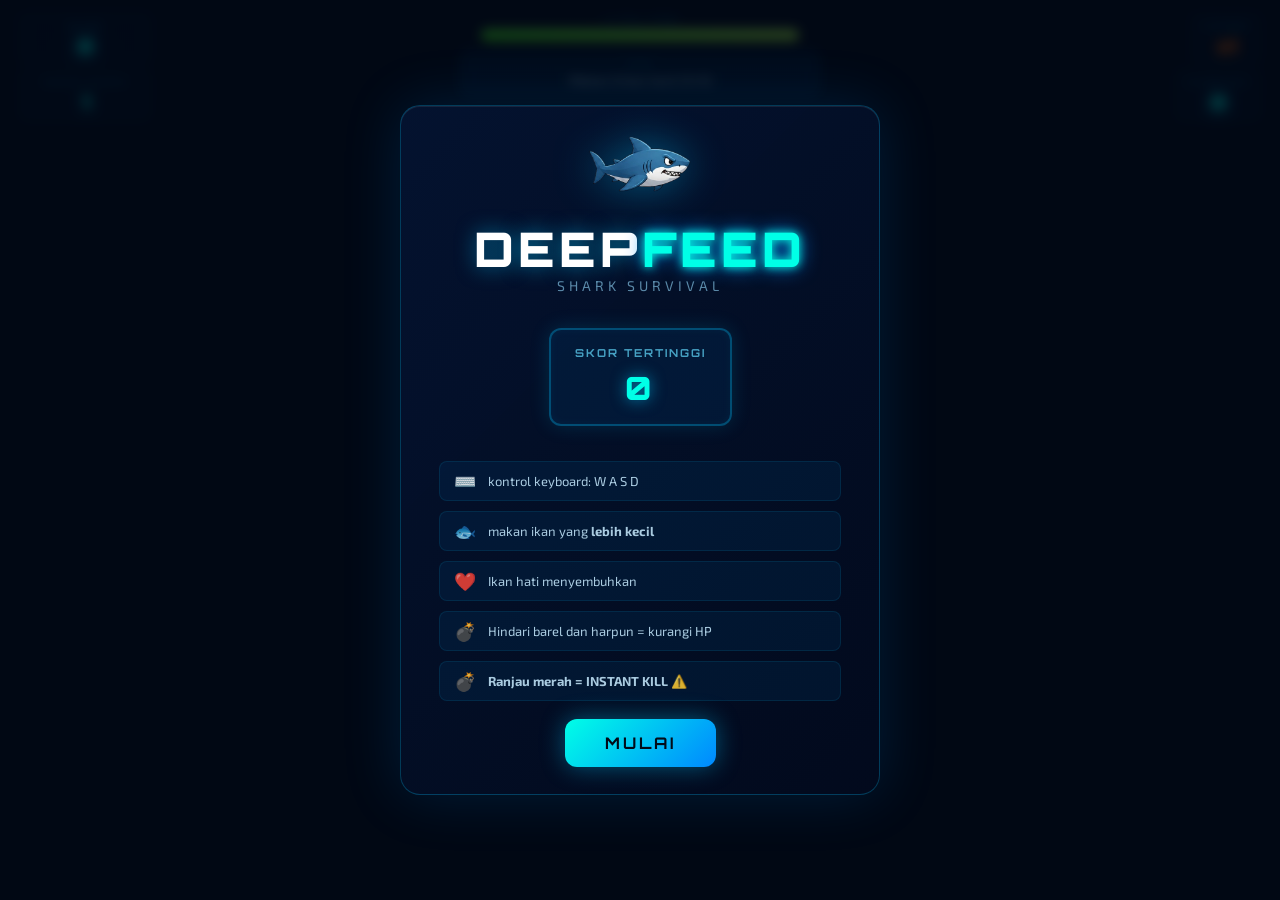
<file: index.html>
<!doctype html>
<html lang="en">
  <head>
    <meta charset="UTF-8" />
    <meta
      name="viewport"
      content="width=device-width, initial-scale=1.0, viewport-fit=cover, user-scalable=no" />
    <title>DeepFeed — Shark Survival</title>
    <link rel="stylesheet" href="style.css" />
  </head>
  <body>
    <div id="game-wrapper">
      <canvas id="gameCanvas" tabindex="0"></canvas>

      <!-- HUD -->
      <div id="hud">
        <div id="hud-left">
          <div id="score-display">
            <span class="hud-label">SKOR</span>
            <span id="score">0</span>
          </div>
          <div id="level-display">
            <span class="hud-label">KEDALAMAN</span>
            <span id="level">1</span>
          </div>
        </div>
        <div id="hud-center">
          <div id="health-bar-wrap">
            <span class="hud-label">VITALITAS</span>
            <div id="health-bar-bg">
              <div id="health-bar"></div>
              <div id="health-bar-shine"></div>
            </div>
          </div>
          <div id="mission-display">
            <span class="hud-label">MISI</span>
            <span id="mission-text">Makan 6 ikan kecil (0/6)</span>
          </div>
        </div>
        <div id="hud-right">
          <div id="combo-display">
            <span class="hud-label">KOMBO</span>
            <span id="combo">x1</span>
          </div>
          <div id="eaten-display">
            <span class="hud-label">DIMAKAN</span>
            <span id="eaten">0</span>
          </div>
        </div>
      </div>

      <!-- Screens -->
      <div id="start-screen" class="screen active">
        <div class="screen-inner">
          <div class="logo-wrap">
            <div class="logo-shark">
              <img
                src="assets/aset-shack/right-removebg-preview.png"
                alt="shark"
                class="shark-logo-img" />
            </div>
            <h1 class="logo-title">DEEP<span>FEED</span></h1>
            <p class="logo-sub">Shark Survival</p>
          </div>

          <!-- High Score Display -->
          <div class="high-score-card">
            <div class="high-score-label">SKOR TERTINGGI</div>
            <div class="high-score-value" id="high-score-display">0</div>
          </div>

          <div class="instructions">
            <!-- <div class="inst-row">
              <span class="inst-icon">🖱️</span
              ><span>Gerakkan mouse / sentuh untuk mengontrol hiu</span>
            </div> -->
            <!-- <div class="inst-row">
              <span class="inst-icon">🔊</span
              ><span>Suara &amp; musik aktif setelah mengetuk Mulai (kebijakan browser)</span>
            </div>
            <div class="inst-row">
              <span class="inst-icon">🎵</span
              ><span>Musik latar tema laut dalam; berhenti saat jeda &amp; game over</span>
            </div> -->
            <div class="inst-row">
              <span class="inst-icon">⌨️</span
              ><span>kontrol keyboard: W A S D</span>
            </div>
            <div class="inst-row">
              <span class="inst-icon">🐟</span
              ><span>makan ikan yang <b>lebih kecil</b> </span>
            </div>
            <div class="inst-row">
              <span class="inst-icon">❤️</span
              ><span>Ikan hati menyembuhkan</span>
            </div>
            <div class="inst-row">
              <span class="inst-icon">💣</span
              ><span>Hindari barel dan harpun = kurangi HP</span>
            </div>
            <div class="inst-row">
              <span class="inst-icon">💣</span
              ><span><b>Ranjau merah = INSTANT KILL</b> ⚠️</span>
            </div>
          </div>
          <button id="start-btn" class="cta-btn">MULAI</button>
        </div>
      </div>

      <div id="gameover-screen" class="screen">
        <div class="screen-inner">
          <h2 class="go-title">DIMAKAN</h2>
          <div class="go-stats">
            <div class="stat-row">
              <span>Skor Akhir</span><span id="go-score">0</span>
            </div>
            <div class="stat-row">
              <span>Skor Tertinggi</span><span id="go-high-score">0</span>
            </div>
            <div class="stat-row">
              <span>Ikan Dimakan</span><span id="go-eaten">0</span>
            </div>
            <div class="stat-row">
              <span>Kedalaman Maksimal</span><span id="go-depth">1</span>
            </div>
            <div class="stat-row">
              <span>Kombo Terbaik</span><span id="go-combo">x1</span>
            </div>
          </div>
          <button id="restart-btn" class="cta-btn">BERBURU LAGI</button>
        </div>
      </div>

      <div id="pause-screen" class="screen">
        <div class="screen-inner">
          <h2>DIJEDA</h2>
          <button id="resume-btn" class="cta-btn">LANJUTKAN</button>
        </div>
      </div>

      <!-- Notification Container -->
      <div id="notifications-container">
        <div
          id="tutorial-tip"
          class="notification-item tutorial-tip hidden"></div>
        <div
          id="danger-warning"
          class="notification-item danger-warning hidden">
          BAHAYA MENDEKAT!
        </div>
      </div>
    </div>
    <script src="script.js"></script>
  </body>
</html>
</file>
<file: style.css>
@import url("https://fonts.googleapis.com/css2?family=Orbitron:wght@700;900&family=Exo+2:wght@400;600&display=swap");

*,
*::before,
*::after {
  box-sizing: border-box;
  margin: 0;
  padding: 0;
}

:root {
  --ocean-deep: #020b18;
  --ocean-mid: #041e3a;
  --neon-cyan: #00ffe7;
  --neon-blue: #0088ff;
  --neon-orange: #ff6a00;
  --health-green: #39ff14;
  --health-yellow: #ffe100;
  --health-red: #ff2d2d;
  --text-glow: 0 0 10px var(--neon-cyan), 0 0 20px var(--neon-blue);
  --panel-bg: rgba(2, 15, 35, 0.82);
  --panel-border: rgba(0, 200, 255, 0.18);
}

html,
body {
  width: 100%;
  height: 100%;
  overflow: hidden;
  background: var(--ocean-deep);
  cursor: none;
  font-family: "Exo 2", sans-serif;
  overscroll-behavior: none;
}

#game-wrapper {
  position: relative;
  width: 100vw;
  height: 100vh;
  overflow: hidden;
  touch-action: none;
}

#gameCanvas {
  display: block;
  width: 100%;
  height: 100%;
  image-rendering: pixelated;
  touch-action: none;
}

/* ── HUD ── */
#hud {
  position: absolute;
  top: 0;
  left: 0;
  right: 0;
  display: grid;
  grid-template-columns: minmax(94px, 130px) minmax(280px, 1fr) minmax(
      94px,
      130px
    );
  align-items: start;
  gap: 14px;
  padding: 14px 20px;
  background: linear-gradient(
    to bottom,
    rgba(2, 10, 25, 0.88) 0%,
    transparent 100%
  );
  pointer-events: none;
  z-index: 10;
}

#hud-left,
#hud-right {
  display: flex;
  flex-direction: column;
  gap: 6px;
  min-width: 90px;
}

#hud-right {
  align-items: flex-end;
}

#hud-center {
  display: flex;
  flex-direction: column;
  align-items: center;
  gap: 8px;
  padding: 0 6px;
  min-width: 0;
}

.hud-label {
  display: block;
  font-family: "Orbitron", monospace;
  font-size: 9px;
  letter-spacing: 2px;
  color: rgba(0, 200, 255, 0.6);
  margin-bottom: 3px;
}

#score-display,
#level-display,
#combo-display,
#eaten-display {
  background: var(--panel-bg);
  border: 1px solid var(--panel-border);
  border-radius: 8px;
  padding: 6px 10px;
  text-align: center;
}

#score,
#level,
#combo,
#eaten {
  display: block;
  font-family: "Orbitron", monospace;
  font-size: 18px;
  font-weight: 900;
  color: var(--neon-cyan);
  text-shadow: var(--text-glow);
}

#combo {
  color: var(--neon-orange);
  text-shadow: 0 0 10px var(--neon-orange);
}

/* bars */
#health-bar-wrap {
  width: 100%;
  max-width: 320px;
  text-align: center;
}
#mission-display {
  width: 100%;
  max-width: 360px;
  text-align: center;
  padding: 7px 12px;
  background: rgba(0, 130, 240, 0.14);
  border: 1px solid rgba(0, 200, 255, 0.2);
  border-radius: 10px;
}
#mission-text {
  display: block;
  font-family: "Exo 2", sans-serif;
  font-size: 13px;
  color: #c7ecff;
  line-height: 1.3;
  overflow-wrap: anywhere;
}

#health-bar-bg {
  position: relative;
  width: 100%;
  height: 14px;
  background: rgba(255, 255, 255, 0.08);
  border-radius: 7px;
  border: 1px solid rgba(255, 255, 255, 0.12);
  overflow: hidden;
}

#health-bar {
  height: 100%;
  width: 100%;
  background: linear-gradient(90deg, var(--health-green), #a8ff3e);
  border-radius: 7px;
  transition:
    width 0.15s ease,
    background 0.3s;
  box-shadow: 0 0 8px var(--health-green);
}

#health-bar-shine {
  position: absolute;
  top: 0;
  left: 0;
  right: 0;
  height: 50%;
  background: linear-gradient(
    to bottom,
    rgba(255, 255, 255, 0.18),
    transparent
  );
  border-radius: 7px 7px 0 0;
  pointer-events: none;
}

/* ── SCREENS ── */
.screen {
  display: none;
  position: absolute;
  inset: 0;
  align-items: center;
  justify-content: center;
  padding: 16px;
  z-index: 100;
  background: rgba(2, 8, 20, 0.78);
  backdrop-filter: blur(6px);
  cursor: auto;
}
.screen.active {
  display: flex;
}

/* ── Notifications Container ── */
#notifications-container {
  position: fixed;
  top: clamp(110px, 18vh, 180px);
  left: 50%;
  transform: translateX(-50%);
  z-index: 50;
  display: flex;
  flex-direction: column;
  gap: 10px;
  align-items: center;
  max-width: 90vw;
  pointer-events: none;
}

.notification-item {
  border-radius: 12px;
  padding: 10px 16px;
  font-family: "Orbitron", monospace;
  font-size: 12px;
  letter-spacing: 1px;
  text-align: center;
  pointer-events: none;
  white-space: normal;
  overflow-wrap: anywhere;
  box-shadow: 0 2px 20px rgba(0, 0, 0, 0.3);
  animation: notificationSlideIn 0.4s ease-out;
}

@keyframes notificationSlideIn {
  from {
    opacity: 0;
    transform: translateY(-20px);
  }
  to {
    opacity: 1;
    transform: translateY(0);
  }
}

.tutorial-tip {
  color: #d8f6ff;
  background: rgba(5, 24, 52, 0.9);
  border: 1px solid rgba(0, 200, 255, 0.3);
  box-shadow: 0 0 18px rgba(0, 170, 255, 0.25);
}

.danger-warning {
  color: #ffddcf;
  background: rgba(120, 12, 12, 0.85);
  border: 1px solid rgba(255, 85, 85, 0.5);
  box-shadow: 0 0 25px rgba(255, 40, 40, 0.5);
  animation:
    notificationSlideIn 0.4s ease-out,
    dangerPulse 0.55s ease-in-out 0.4s infinite alternate;
}

.hidden {
  display: none !important;
}

@keyframes dangerPulse {
  from {
    opacity: 0.85;
    transform: scale(0.98);
  }
  to {
    opacity: 1;
    transform: scale(1.02);
  }
}
@media (max-width: 1024px) {
  #hud {
    grid-template-columns: minmax(88px, 115px) minmax(220px, 1fr) minmax(
        88px,
        115px
      );
    gap: 10px;
    padding: 12px 14px;
  }
  #hud-left,
  #hud-right {
    gap: 5px;
  }
  #score,
  #level,
  #combo,
  #eaten {
    font-size: 16px;
  }
  #health-bar-wrap,
  #size-bar-wrap {
    max-width: 300px;
  }
  #mission-display {
    max-width: 320px;
  }
}

@media (max-width: 860px) {
  #hud {
    grid-template-columns: 1fr 1fr;
    gap: 10px;
    padding: 10px 12px;
  }
  #hud-left {
    grid-column: 1;
    align-items: flex-start;
  }
  #hud-right {
    grid-column: 2;
    align-items: flex-end;
  }
  #hud-center {
    grid-column: 1 / -1;
    padding: 0;
  }
  #health-bar-wrap,
  #size-bar-wrap,
  #mission-display {
    max-width: min(540px, 92vw);
  }
  #notifications-container {
    top: clamp(150px, 24vh, 230px);
  }
}

.screen-inner {
  display: flex;
  flex-direction: column;
  align-items: center;
  gap: clamp(10px, 2vh, 24px);
  padding: clamp(16px, 3vh, 40px) clamp(14px, 3vw, 48px);
  background: linear-gradient(
    135deg,
    rgba(4, 20, 50, 0.92),
    rgba(2, 10, 30, 0.96)
  );
  border: 1px solid rgba(0, 200, 255, 0.25);
  border-radius: 20px;
  box-shadow:
    0 0 60px rgba(0, 150, 255, 0.15),
    inset 0 1px 0 rgba(255, 255, 255, 0.08);
  max-width: 480px;
  width: min(90vw, 480px);
  max-height: calc(100dvh - 32px);
  overflow: auto;
  cursor: auto;
}

.logo-wrap {
  text-align: center;
}
.logo-shark {
  font-size: clamp(36px, 7vh, 64px);
  animation: bob 2s ease-in-out infinite;
  display: block;
  margin-bottom: clamp(2px, 0.8vh, 8px);
}

.shark-logo-img {
  width: clamp(80px, 12vh, 140px);
  height: auto;
  animation: bob 2s ease-in-out infinite;
  filter: drop-shadow(0 0 20px rgba(0, 200, 255, 0.4));
}

@keyframes bob {
  0%,
  100% {
    transform: translateY(0);
  }
  50% {
    transform: translateY(-10px);
  }
}

.logo-title {
  font-family: "Orbitron", monospace;
  font-size: clamp(28px, 5.3vh, 48px);
  font-weight: 900;
  color: #fff;
  letter-spacing: 4px;
  line-height: 1;
  text-shadow: 0 0 20px rgba(0, 200, 255, 0.5);
}
.logo-title span {
  color: var(--neon-cyan);
  text-shadow: var(--text-glow);
}

.logo-sub {
  font-family: "Exo 2", sans-serif;
  font-size: clamp(11px, 1.8vh, 14px);
  color: rgba(150, 220, 255, 0.6);
  letter-spacing: 4px;
  text-transform: uppercase;
  margin-top: 4px;
  margin-bottom: clamp(6px, 1.8vh, 20px);
}

.high-score-card {
  display: flex;
  flex-direction: column;
  align-items: center;
  gap: 8px;
  padding: clamp(10px, 1.8vh, 16px) clamp(14px, 2.4vw, 24px);
  background: rgba(0, 150, 255, 0.08);
  border: 2px solid rgba(0, 200, 255, 0.3);
  border-radius: 12px;
  margin-bottom: clamp(6px, 1.8vh, 20px);
  box-shadow:
    0 0 20px rgba(0, 200, 255, 0.15),
    inset 0 0 10px rgba(0, 200, 255, 0.05);
}

.high-score-label {
  font-family: "Orbitron", monospace;
  font-size: clamp(9px, 1.4vh, 11px);
  font-weight: 700;
  color: rgba(100, 220, 255, 0.7);
  letter-spacing: 2px;
  text-transform: uppercase;
}

.high-score-value {
  font-family: "Orbitron", monospace;
  font-size: clamp(24px, 4.2vh, 32px);
  font-weight: 900;
  color: var(--neon-cyan);
  text-shadow: 0 0 15px rgba(0, 200, 255, 0.6);
  letter-spacing: 3px;
}

.instructions {
  display: flex;
  flex-direction: column;
  gap: clamp(6px, 1.2vh, 10px);
  width: 100%;
}

.inst-row {
  display: flex;
  align-items: center;
  gap: 12px;
  padding: clamp(6px, 1.2vh, 8px) clamp(10px, 2vw, 14px);
  background: rgba(0, 150, 255, 0.07);
  border-radius: 8px;
  border: 1px solid rgba(0, 200, 255, 0.1);
  font-size: clamp(12px, 1.9vh, 13px);
  color: rgba(200, 235, 255, 0.85);
}
.inst-icon {
  font-size: clamp(14px, 2.3vh, 18px);
}

.cta-btn {
  font-family: "Orbitron", monospace;
  font-size: clamp(13px, 2.1vh, 16px);
  font-weight: 700;
  letter-spacing: 3px;
  color: var(--ocean-deep);
  background: linear-gradient(135deg, var(--neon-cyan), var(--neon-blue));
  border: none;
  border-radius: 12px;
  padding: clamp(10px, 1.8vh, 14px) clamp(22px, 6vw, 40px);
  cursor: pointer;
  box-shadow: 0 0 25px rgba(0, 200, 255, 0.4);
  transition:
    transform 0.15s,
    box-shadow 0.15s;
}
.cta-btn:hover {
  transform: translateY(-2px) scale(1.04);
  box-shadow: 0 0 40px rgba(0, 200, 255, 0.65);
}
.cta-btn:active {
  transform: scale(0.97);
}

/* gameover */
.go-title {
  font-family: "Orbitron", monospace;
  font-size: 42px;
  font-weight: 900;
  color: var(--health-red);
  text-shadow: 0 0 20px rgba(255, 50, 50, 0.6);
  letter-spacing: 4px;
}

.go-stats {
  width: 100%;
  display: flex;
  flex-direction: column;
  gap: 8px;
}

.stat-row {
  display: flex;
  justify-content: space-between;
  align-items: center;
  padding: 8px 16px;
  background: rgba(0, 150, 255, 0.07);
  border-radius: 8px;
  border: 1px solid rgba(0, 200, 255, 0.1);
  font-size: 14px;
  color: rgba(200, 235, 255, 0.8);
}
.stat-row span:last-child {
  font-family: "Orbitron", monospace;
  font-size: 16px;
  color: var(--neon-cyan);
  font-weight: 700;
}

/* pause */
#pause-screen h2 {
  font-family: "Orbitron", monospace;
  font-size: 36px;
  color: var(--neon-cyan);
  text-shadow: var(--text-glow);
  letter-spacing: 6px;
}

/* Mobile */
@media (max-width: 600px) {
  .screen {
    padding: 10px;
  }
  .screen-inner {
    padding: 18px 14px;
    gap: 12px;
    width: 100%;
    max-height: calc(100dvh - 20px);
  }
  #score,
  #level,
  #combo,
  #eaten {
    font-size: 14px;
  }
  #hud {
    grid-template-columns: 1fr 1fr;
    gap: 8px;
    padding: 8px 10px;
  }
  #score-display,
  #level-display,
  #combo-display,
  #eaten-display {
    padding: 5px 8px;
  }
  .hud-label {
    font-size: 8px;
    letter-spacing: 1.4px;
  }
  #mission-text {
    font-size: 10px;
  }
  #health-bar-bg,
  #size-bar-bg {
    height: 12px;
  }
  #notifications-container {
    top: auto;
    bottom: calc(14px + env(safe-area-inset-bottom, 0px));
    width: 100%;
    max-width: 92vw;
    gap: 8px;
  }
  .notification-item {
    font-size: 10px;
    padding: 8px 12px;
    max-width: 90vw;
  }
}

@media (hover: none) and (pointer: coarse) {
  html,
  body {
    cursor: auto;
  }
  #hud {
    padding-top: calc(8px + env(safe-area-inset-top, 0px));
    padding-left: calc(10px + env(safe-area-inset-left, 0px));
    padding-right: calc(10px + env(safe-area-inset-right, 0px));
  }
  .screen {
    padding-top: calc(10px + env(safe-area-inset-top, 0px));
    padding-bottom: calc(10px + env(safe-area-inset-bottom, 0px));
    padding-left: calc(10px + env(safe-area-inset-left, 0px));
    padding-right: calc(10px + env(safe-area-inset-right, 0px));
  }
  .instructions {
    max-height: min(38dvh, 300px);
    overflow: auto;
    padding-right: 2px;
  }
}

@media (max-width: 600px) and (orientation: portrait) {
  #mission-display {
    max-width: 96vw;
  }
  .high-score-card {
    margin-bottom: 6px;
  }
  .inst-row {
    gap: 8px;
    padding: 6px 10px;
    font-size: 12px;
  }
}

@media (max-width: 390px) {
  #hud {
    gap: 6px;
    padding-top: calc(6px + env(safe-area-inset-top, 0px));
    padding-left: calc(8px + env(safe-area-inset-left, 0px));
    padding-right: calc(8px + env(safe-area-inset-right, 0px));
  }
  #hud-left,
  #hud-right {
    min-width: 0;
    gap: 4px;
  }
  #score,
  #level,
  #combo,
  #eaten {
    font-size: 12px;
  }
  #mission-display {
    padding: 6px 8px;
  }
  #mission-text {
    font-size: 9px;
    line-height: 1.25;
  }
  #health-bar-bg,
  #size-bar-bg {
    height: 10px;
  }
  .screen {
    padding: 8px;
  }
  .screen-inner {
    gap: 10px;
    padding: 14px 10px;
    border-radius: 14px;
  }
  .logo-title {
    letter-spacing: 2px;
  }
  .logo-sub {
    letter-spacing: 2px;
  }
  .instructions {
    max-height: 34dvh;
  }
  .inst-row {
    font-size: 11px;
    padding: 6px 8px;
    gap: 6px;
  }
  .inst-icon {
    font-size: 13px;
  }
  .cta-btn {
    letter-spacing: 2px;
    font-size: 12px;
    padding: 9px 16px;
  }
  .notification-item {
    font-size: 9px;
    padding: 7px 10px;
  }
}
</file>
